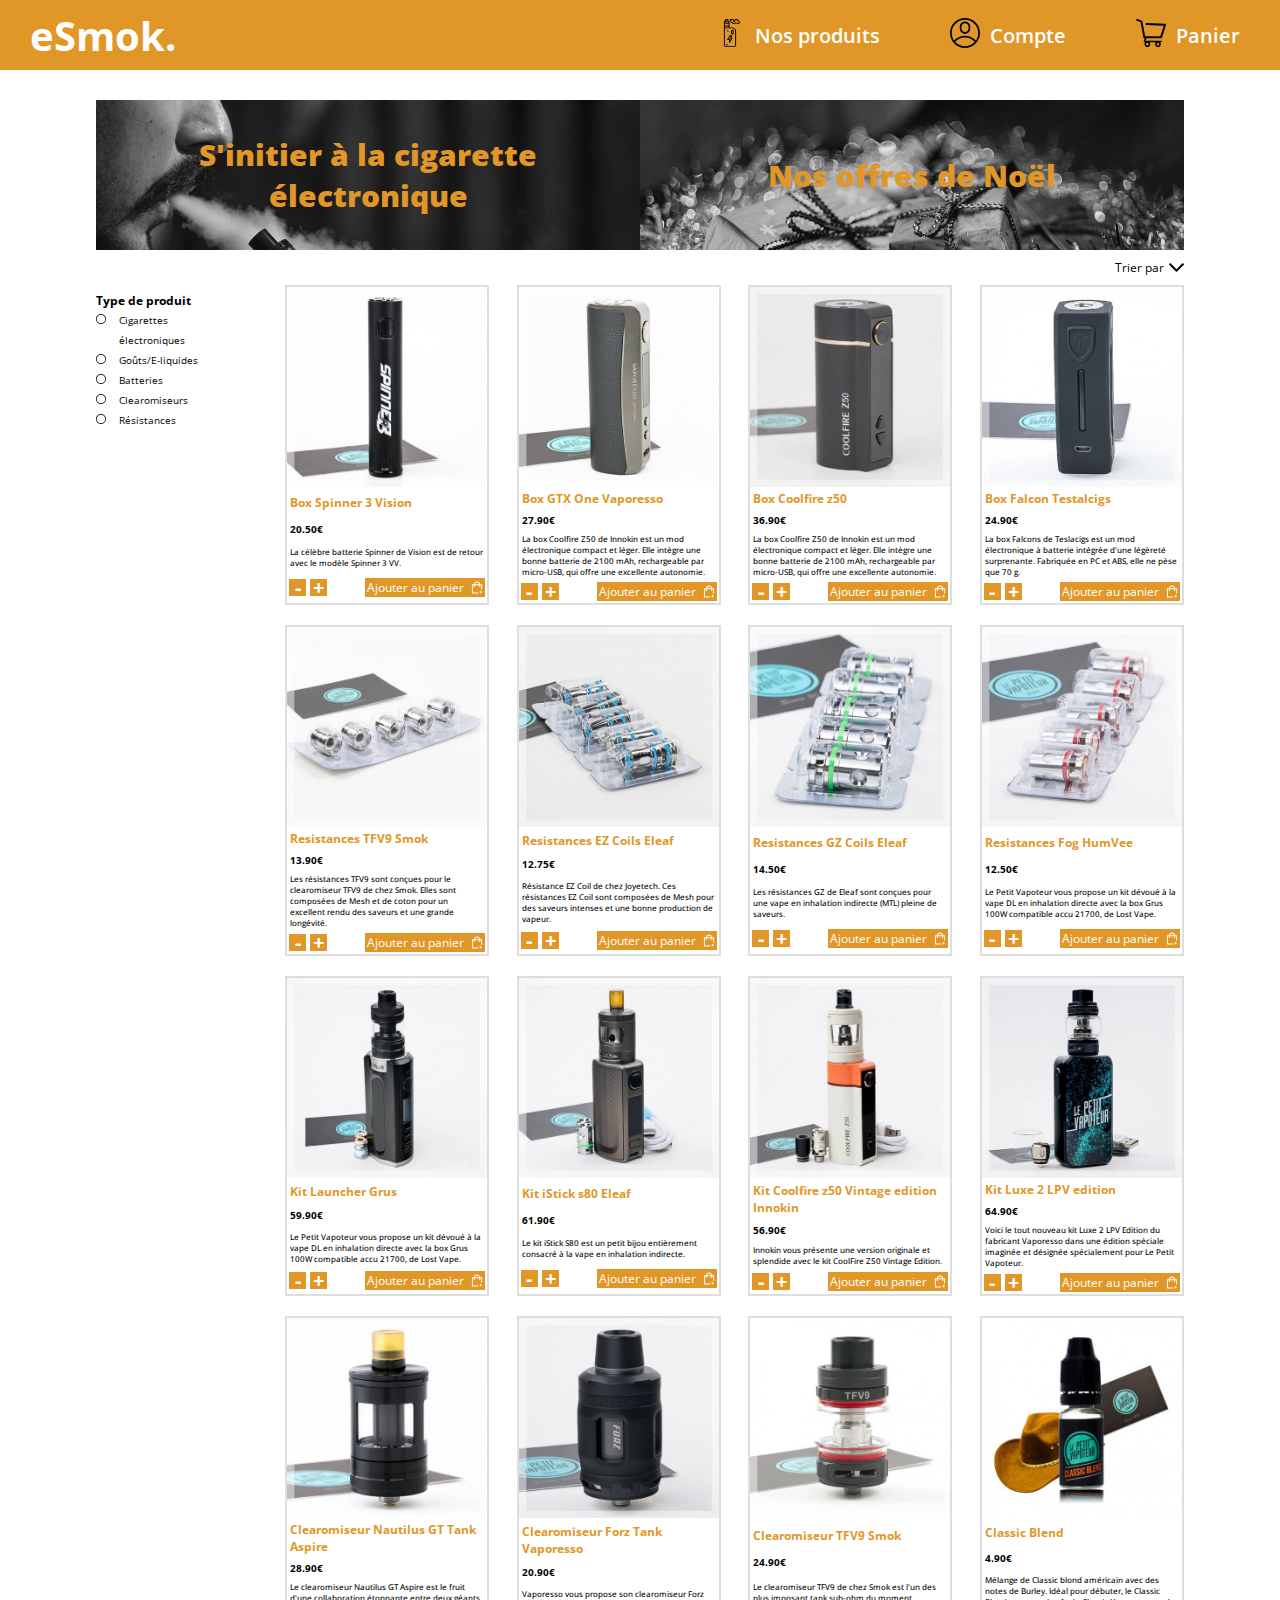
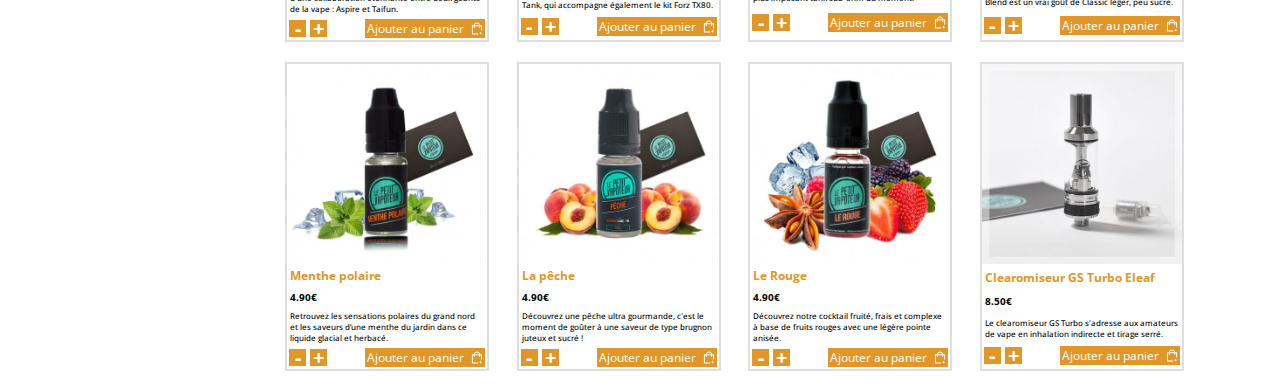
<file: index.html>
<!DOCTYPE html>
<html lang="fr">

<head>
    <meta charset="UTF-8">
    <meta name="viewport" content="width=device-width, initial-scale=1.0">
    <title>Accueil</title>
    <!-- CSS personnel -->
    <link rel="stylesheet" href="assets/css/style.css">
    <script type="text/javascript" src="assets/js/jquery-3.5.1.min.js"></script>
    <script type="text/javascript" src="assets/js/script.js"></script>
</head>

<body>
    <header>
        <nav class="navbar">
            <div class="brand">
                <a href="index.html" class="navbar-brand">eSmok.</a>
            </div>
            <div class="nav-links">
                <ul class="links">
                    <li>
                        <p><img class="link-icon" src="assets/img/electronic-cigarette.svg" alt=""></p><a href="#">Nos
                            produits</a>
                    </li>
                    <li>
                        <p><img class="link-icon" src="assets/img/account.svg" alt=""></p><a href="#">Compte</a>
                    </li>
                    <li>
                        <p><img class="link-icon" src="assets/img/shopping-cart-empty-side-view.svg" alt=""></p><a
                            href="cart.html">Panier</a>
                    </li>
                </ul>
            </div>
        </nav>
    </header>
    <main class="main-section">
        <div class="special-offers">
            <div class="begin-vape">
                <h6>S'initier à la cigarette électronique</h6>
            </div>
            <div class="current-offer">
                <h6>Nos offres de Noël</h6>
            </div>
        </div>
        <div class="purchase">
            <div class="filters">
                <ul class="type-filter">
                    <h3 class="filter-label">Type de produit</h3>
                    <li class="fil">
                        <p><img class="filter-checkbox ecig" src="assets/img/filter-unchecked.svg" alt="filtre non coché"></p>
                        <p>Cigarettes électroniques</p>
                    </li>
                    <li class="fil">
                        <p><img class="filter-checkbox liquid" src="assets/img/filter-unchecked.svg" alt="filtre non coché"></p>
                        <p>Goûts/E-liquides</p>
                    </li>
                    <li class="fil">
                        <p><img class="filter-checkbox bat" src="assets/img/filter-unchecked.svg" alt="filtre non coché"></p>
                        <p>Batteries</p>
                    </li>
                    <li class="fil">
                        <p><img class="filter-checkbox clearo" src="assets/img/filter-unchecked.svg" alt="filtre non coché"></p>
                        <p>Clearomiseurs</p>
                    </li>
                    <li class="fil">
                        <p><img class="filter-checkbox res" src="assets/img/filter-unchecked.svg" alt="filtre non coché"></p>
                        <p>Résistances</p>
                    </li>
                </ul>
            </div>
            <div class="items">
                <div class="sort-by"><img src="assets/img/angle-arrow-down.svg" alt="">Trier par</div>
                <!-- <div class="item">
                    <img class="pic" src="assets/img/clearomiseur-gs-turbo-eleaf.jpg" alt="image produit">
                    <p class="item-name">Clearomiseur GS Turbo Eleaf</p>
                    <p class="price">8,50€</p>
                    <p class="desc">Le clearomiseur GS Turbo s'adresse aux amateurs de vape en inhalation indirecte et
                        tirage serré.
                    </p>
                    <div class="manage-cart">
                        <div class="plus-minus">
                            <a rel="nofollow" class="button del-article" href="#">-</a>
                            <p class="amount">1</p>
                            <a rel="nofollow" class="button add-article" href="#">+</a>
                        </div>
                        <div class="add-to-cart">
                            <a rel="nofollow" class="cart-add" href="#">Ajouter au panier<img
                                    src="assets/img/add-to-basket.svg" alt=""></a>
                        </div>
                    </div>
                </div>
                <div class="item">
                    <img class="pic" src="assets/img/le-rouge-le-petit-vapoteur.jpg" alt="image produit">
                    <h3 class="item-name">Le Rouge</h3>
                    <p class="price">4.90€</p>
                    <p class="desc">Découvrez notre cocktail fruité, frais et complexe à base de fruits rouges avec une
                        légère pointe anisée.
                    </p>
                    <div class="manage-cart">
                        <div class="plus-minus">
                            <a rel="nofollow" class="button del-article" href="#">-</a>
                            <p class="amount">1</p>
                            <a rel="nofollow" class="button add-article" href="#">+</a>
                        </div>
                        <div class="add-to-cart">
                            <a rel="nofollow" class="cart-add" href="#">Ajouter au panier<img
                                    src="assets/img/add-to-basket.svg" alt=""></a>
                        </div>
                    </div>
                </div>
                <div class="item">
                    <img class="pic" src="assets/img/e-liquide-peche-le-petit-vapoteur.jpg" alt="image produit">
                    <h3 class="item-name">La pêche</h3>
                    <p class="price">4.90€</p>
                    <p class="desc">Découvrez une pêche ultra gourmande, c'est le moment de goûter à une saveur de type
                        brugnon juteux et sucré !
                    </p>
                    <div class="manage-cart">
                        <div class="plus-minus">
                            <a rel="nofollow" class="button del-article" href="#">-</a>
                            <p class="amount">1</p>
                            <a rel="nofollow" class="button add-article" href="#">+</a>
                        </div>
                        <div class="add-to-cart">
                            <a rel="nofollow" class="cart-add" href="#">Ajouter au panier<img
                                    src="assets/img/add-to-basket.svg" alt=""></a>
                        </div>
                    </div>
                </div>
                <div class="item">
                    <img class="pic" src="assets/img/menthe-polaire-le-petit-vapoteur.jpg" alt="image produit">
                    <h3 class="item-name">Menthe polaire</h3>
                    <p class="price">4.90€</p>
                    <p class="desc">Retrouvez les sensations polaires du grand nord et les saveurs d’une menthe du
                        jardin dans ce liquide glacial et herbacé.
                    </p>
                    <div class="manage-cart">
                        <div class="plus-minus">
                            <a rel="nofollow" class="button del-article" href="#">-</a>
                            <p class="amount">1</p>
                            <a rel="nofollow" class="button add-article" href="#">+</a>
                        </div>
                        <div class="add-to-cart">
                            <a rel="nofollow" class="cart-add" href="#">Ajouter au panier<img
                                    src="assets/img/add-to-basket.svg" alt=""></a>
                        </div>
                    </div>
                </div>
                <div class="item">
                    <img class="pic" src="assets/img/classic-blend-le-petit-vapoteur.jpg" alt="image produit">
                    <h3 class="item-name">Classic Blend</h3>
                    <p class="price">4.90€</p>
                    <p class="desc">Mélange de Classic blond américain avec des notes de Burley. Idéal pour débuter, le
                        Classic Blend est un vrai goût de Classic léger, peu sucré.
                    </p>
                    <div class="manage-cart">
                        <div class="plus-minus">
                            <a rel="nofollow" class="button del-article" href="#">-</a>
                            <p class="amount">1</p>
                            <a rel="nofollow" class="button add-article" href="#">+</a>
                        </div>
                        <div class="add-to-cart">
                            <a rel="nofollow" class="cart-add" href="#">Ajouter au panier<img
                                    src="assets/img/add-to-basket.svg" alt=""></a>
                        </div>
                    </div>
                </div>
                <div class="item">
                    <img class="pic" src="assets/img/clearomiseur-tfv9-smok.jpg" alt="image produit">
                    <h3 class="item-name">Clearomiseur TFV9 Smok</h3>
                    <p class="price">24,90€</p>
                    <p class="desc">Le clearomiseur TFV9 de chez Smok est l'un des plus imposant tank sub-ohm du moment.
                    </p>
                    <div class="manage-cart">
                        <div class="plus-minus">
                            <a rel="nofollow" class="button del-article" href="#">-</a>
                            <p class="amount">1</p>
                            <a rel="nofollow" class="button add-article" href="#">+</a>
                        </div>
                        <div class="add-to-cart">
                            <a rel="nofollow" class="cart-add" href="#">Ajouter au panier<img
                                    src="assets/img/add-to-basket.svg" alt=""></a>
                        </div>
                    </div>
                </div>
                <div class="item">
                    <img class="pic" src="assets/img/clearomiseur-forz-tank-vaporesso.jpg" alt="image produit">
                    <h3 class="item-name">Clearomiseur Forz Tank Vaporesso</h3>
                    <p class="price">20.90€</p>
                    <p class="desc">Vaporesso vous propose son clearomiseur Forz Tank, qui accompagne également le kit
                        Forz TX80.
                    </p>
                    <div class="manage-cart">
                        <div class="plus-minus">
                            <a rel="nofollow" class="button del-article" href="#">-</a>
                            <p class="amount">1</p>
                            <a rel="nofollow" class="button add-article" href="#">+</a>
                        </div>
                        <div class="add-to-cart">
                            <a rel="nofollow" class="cart-add" href="#">Ajouter au panier<img
                                    src="assets/img/add-to-basket.svg" alt=""></a>
                        </div>
                    </div>
                </div>
                <div class="item">
                    <img class="pic" src="assets/img/clearomiseur-nautilus-gt-tank-aspire.jpg" alt="image produit">
                    <h3 class="item-name">Clearomiseur Nautilus GT Tank Aspire</h3>
                    <p class="price">28,90€</p>
                    <p class="desc">Le clearomiseur Nautilus GT Aspire est le fruit d'une collaboration étonnante entre
                        deux géants de la vape : Aspire et Taifun.
                    </p>
                    <div class="manage-cart">
                        <div class="plus-minus">
                            <a rel="nofollow" class="button del-article" href="#">-</a>
                            <p class="amount">1</p>
                            <a rel="nofollow" class="button add-article" href="#">+</a>
                        </div>
                        <div class="add-to-cart">
                            <a rel="nofollow" class="cart-add" href="#">Ajouter au panier<img
                                    src="assets/img/add-to-basket.svg" alt=""></a>
                        </div>
                    </div>
                </div>
                <div class="item">
                    <img class="pic" src="assets/img/kit-luxe-2-lpv-edition.jpg" alt="image produit">
                    <h3 class="item-name">Kit Luxe 2 LPV edition</h3>
                    <p class="price">64.90€</p>
                    <p class="desc">Voici le tout nouveau kit Luxe 2 LPV Edition du fabricant Vaporesso dans une édition
                        spéciale imaginée et désignée spécialement pour Le Petit Vapoteur.
                    </p>
                    <div class="manage-cart">
                        <div class="plus-minus">
                            <a rel="nofollow" class="button del-article" href="#">-</a>
                            <p class="amount">1</p>
                            <a rel="nofollow" class="button add-article" href="#">+</a>
                        </div>
                        <div class="add-to-cart">
                            <a rel="nofollow" class="cart-add" href="#">Ajouter au panier<img
                                    src="assets/img/add-to-basket.svg" alt=""></a>
                        </div>
                    </div>
                </div>
                <div class="item">
                    <img class="pic" src="assets/img/kit-coolfire-z50-vintage-edition-innokin.jpg" alt="image produit">
                    <h3 class="item-name">Kit Coolfire z50 Vintage edition Innokin</h3>
                    <p class="price">56.90€</p>
                    <p class="desc">Innokin vous présente une version originale et splendide avec le kit CoolFire Z50
                        Vintage Edition.
                    </p>
                    <div class="manage-cart">
                        <div class="plus-minus">
                            <a rel="nofollow" class="button del-article" href="#">-</a>
                            <p class="amount">1</p>
                            <a rel="nofollow" class="button add-article" href="#">+</a>
                        </div>
                        <div class="add-to-cart">
                            <a rel="nofollow" class="cart-add" href="#">Ajouter au panier<img
                                    src="assets/img/add-to-basket.svg" alt=""></a>
                        </div>
                    </div>
                </div>
                <div class="item">
                    <img class="pic" src="assets/img/kit-istick-s80-eleaf.jpg" alt="image produit">
                    <h3 class="item-name">Kit iStick s80 Eleaf</h3>
                    <p class="price">61.90€</p>
                    <p class="desc">Le kit iStick S80 est un petit bijou entièrement consacré à la vape en inhalation
                        indirecte.
                    </p>
                    <div class="manage-cart">
                        <div class="plus-minus">
                            <a rel="nofollow" class="button del-article" href="#">-</a>
                            <p class="amount">1</p>
                            <a rel="nofollow" class="button add-article" href="#">+</a>
                        </div>
                        <div class="add-to-cart">
                            <a rel="nofollow" class="cart-add" href="#">Ajouter au panier<img
                                    src="assets/img/add-to-basket.svg" alt=""></a>
                        </div>
                    </div>
                </div>
                <div class="item">
                    <img class="pic" src="assets/img/kit-launcher-grus.jpg" alt="image produit">
                    <h3 class="item-name">Kit Launcher Grus</h3>
                    <p class="price">59.90€</p>
                    <p class="desc">Le Petit Vapoteur vous propose un kit dévoué à la vape DL en inhalation directe avec
                        la box Grus 100W compatible accu 21700, de Lost Vape.
                    </p>
                    <div class="manage-cart">
                        <div class="plus-minus">
                            <a rel="nofollow" class="button del-article" href="#">-</a>
                            <p class="amount">1</p>
                            <a rel="nofollow" class="button add-article" href="#">+</a>
                        </div>
                        <div class="add-to-cart">
                            <a rel="nofollow" class="cart-add" href="#">Ajouter au panier<img
                                    src="assets/img/add-to-basket.svg" alt=""></a>
                        </div>
                    </div>
                </div>
                <div class="item">
                    <img class="pic" src="assets/img/resistances-fog-humvee.jpg" alt="image produit">
                    <h3 class="item-name">Resistances Fog HumVee</h3>
                    <p class="price">12.50€</p>
                    <p class="desc">Le Petit Vapoteur vous propose un kit dévoué à la vape DL en inhalation directe avec
                        la box Grus 100W compatible accu 21700, de Lost Vape.
                    </p>
                    <div class="manage-cart">
                        <div class="plus-minus">
                            <a rel="nofollow" class="button del-article" href="#">-</a>
                            <p class="amount">1</p>
                            <a rel="nofollow" class="button add-article" href="#">+</a>
                        </div>
                        <div class="add-to-cart">
                            <a rel="nofollow" class="cart-add" href="#">Ajouter au panier<img
                                    src="assets/img/add-to-basket.svg" alt=""></a>
                        </div>
                    </div>
                </div>
                <div class="item">
                    <img class="pic" src="assets/img/resistances-gz-coils-eleaf.jpg" alt="image produit">
                    <h3 class="item-name">Resistances GZ Coils Eleaf</h3>
                    <p class="price">14.50€</p>
                    <p class="desc">Les résistances GZ de Eleaf sont conçues pour une vape en inhalation indirecte (MTL)
                        pleine de saveurs.
                    </p>
                    <div class="manage-cart">
                        <div class="plus-minus">
                            <a rel="nofollow" class="button del-article" href="#">-</a>
                            <p class="amount">1</p>
                            <a rel="nofollow" class="button add-article" href="#">+</a>
                        </div>
                        <div class="add-to-cart">
                            <a rel="nofollow" class="cart-add" href="#">Ajouter au panier<img
                                    src="assets/img/add-to-basket.svg" alt=""></a>
                        </div>
                    </div>
                </div>
                <div class="item">
                    <img class="pic" src="assets/img/resistances-ez-coil-joyetech.jpg" alt="image produit">
                    <h3 class="item-name">Resistances EZ Coil Eleaf</h3>
                    <p class="price">12.75€</p>
                    <p class="desc">Résistance EZ Coil de chez Joyetech. Ces résistances EZ Coil sont composées de Mesh
                        pour des saveurs intenses et une bonne production de vapeur.
                    </p>
                    <div class="manage-cart">
                        <div class="plus-minus">
                            <a rel="nofollow" class="button del-article" href="#">-</a>
                            <p class="amount">1</p>
                            <a rel="nofollow" class="button add-article" href="#">+</a>
                        </div>
                        <div class="add-to-cart">
                            <a rel="nofollow" class="cart-add" href="#">Ajouter au panier<img
                                    src="assets/img/add-to-basket.svg" alt=""></a>
                        </div>
                    </div>
                </div>
                <div class="item">
                    <img class="pic" src="assets/img/resistances-tfv9-smok.jpg" alt="image produit">
                    <h3 class="item-name">Resistances TFV9 Smok</h3>
                    <p class="price">13.90€</p>
                    <p class="desc">Les résistances TFV9 sont conçues pour le clearomiseur TFV9 de chez Smok. Elles sont
                        composées de Mesh et de coton pour un excellent rendu des saveurs et une grande longévité.
                    </p>
                    <div class="manage-cart">
                        <div class="plus-minus">
                            <a rel="nofollow" class="button del-article" href="#">-</a>
                            <p class="amount">1</p>
                            <a rel="nofollow" class="button add-article" href="#">+</a>
                        </div>
                        <div class="add-to-cart">
                            <a rel="nofollow" class="cart-add" href="#">Ajouter au panier<img
                                    src="assets/img/add-to-basket.svg" alt=""></a>
                        </div>
                    </div>
                </div>
                <div class="item">
                    <img class="pic" src="assets/img/box-falcons-teslacigs.jpg" alt="image produit">
                    <h3 class="item-name">Box Falcon Testalcigs</h3>
                    <p class="price">24.90€</p>
                    <p class="desc">La box Falcons de Teslacigs est un mod électronique à batterie intégrée d'une
                        légèreté surprenante. Fabriquée en PC et ABS, elle ne pèse que 70 g.
                    </p>
                    <div class="manage-cart">
                        <div class="plus-minus">
                            <a rel="nofollow" class="button del-article" href="#">-</a>
                            <p class="amount">1</p>
                            <a rel="nofollow" class="button add-article" href="#">+</a>
                        </div>
                        <div class="add-to-cart">
                            <a rel="nofollow" class="cart-add" href="#">Ajouter au panier<img
                                    src="assets/img/add-to-basket.svg" alt=""></a>
                        </div>
                    </div>
                </div>
                <div class="item">
                    <img class="pic" src="assets/img/box-coolfire-z50.jpg" alt="image produit">
                    <h3 class="item-name">Box Coolfire z50</h3>
                    <p class="price">36.90€</p>
                    <p class="desc">La box Coolfire Z50 de Innokin est un mod électronique compact et léger. Elle
                        intègre une bonne batterie de 2100 mAh, rechargeable par micro-USB, qui offre une excellente
                        autonomie.
                    </p>
                    <div class="manage-cart">
                        <div class="plus-minus">
                            <a rel="nofollow" class="button del-article" href="#">-</a>
                            <p class="amount">1</p>
                            <a rel="nofollow" class="button add-article" href="#">+</a>
                        </div>
                        <div class="add-to-cart">
                            <a rel="nofollow" class="cart-add" href="#">Ajouter au panier<img
                                    src="assets/img/add-to-basket.svg" alt=""></a>
                        </div>
                    </div>
                </div>
                <div class="item">
                    <img class="pic" src="assets/img/box-gtx-one-vaporesso.jpg" alt="image produit">
                    <h3 class="item-name">Box GTX One Vaporesso</h3>
                    <p class="price">27.90€</p>
                    <p class="desc">La box GTX One est un mod électronique compact et fin, fabriqué avec plusieurs
                        matériaux robustes, antidérapants et ne craignant pas les rayures.
                    </p>
                    <div class="manage-cart">
                        <div class="plus-minus">
                            <a rel="nofollow" class="button del-article" href="#">-</a>
                            <p class="amount">1</p>
                            <a rel="nofollow" class="button add-article" href="#">+</a>
                        </div>
                        <div class="add-to-cart">
                            <a rel="nofollow" class="cart-add" href="#">Ajouter au panier<img
                                    src="assets/img/add-to-basket.svg" alt=""></a>
                        </div>
                    </div>
                </div>
                <div class="item">
                    <img class="pic" src="assets/img/batterie-spinner-3-vision.jpg" alt="image produit">
                    <h3 class="item-name">Box Spinner 3 Vision</h3>
                    <p class="price">20.50€</p>
                    <p class="desc">La célèbre batterie Spinner de Vision est de retour avec le modèle Spinner 3 VV.
                    </p>
                    <div class="manage-cart">
                        <div class="plus-minus">
                            <a rel="nofollow" class="button del-article" href="#">-</a>
                            <p class="amount">1</p>
                            <a rel="nofollow" class="button add-article" href="#">+</a>
                        </div>
                        <div class="add-to-cart">
                            <a rel="nofollow" class="cart-add" href="#">Ajouter au panier<img
                                    src="assets/img/add-to-basket.svg" alt=""></a>
                        </div>
                    </div>
                </div> -->
            </div>
        </div>
    </main>
</body>
</html>
</file>
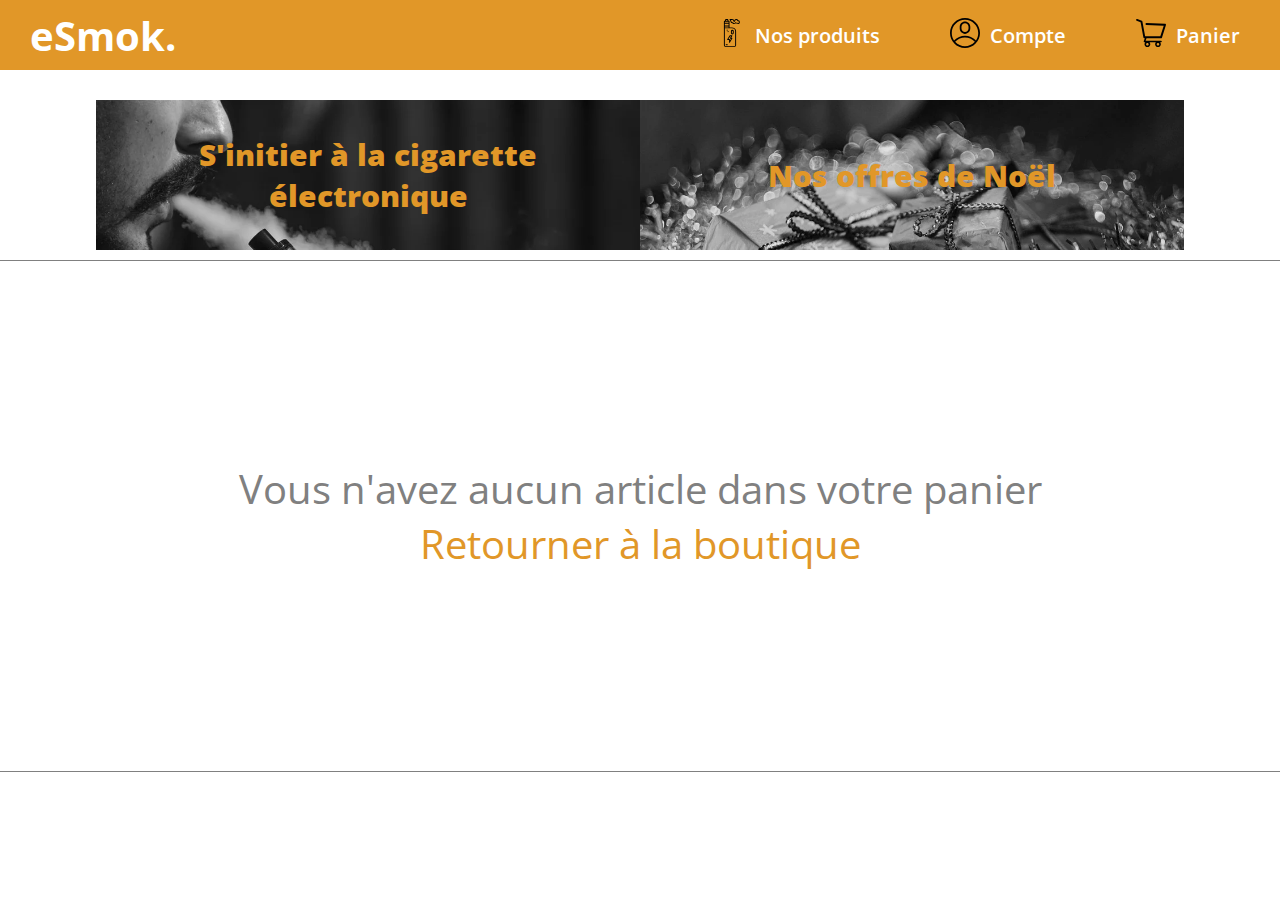
<file: cart.html>
<!DOCTYPE html>
<html lang="fr">

<head>
    <meta charset="UTF-8">
    <meta name="viewport" content="width=device-width, initial-scale=1.0">
    <title>Accueil</title>
    <!-- CSS personnel -->
    <link rel="stylesheet" href="assets/css/style.css">
    <script type="text/javascript" src="assets/js/jquery-3.5.1.min.js"></script>
    <script type="text/javascript" src="assets/js/scriptcart.js"></script>
</head>

<body>
    <header>
        <nav class="navbar">
            <div class="brand">
                <a href="index.html" class="navbar-brand">eSmok.</a>
            </div>
            <div class="nav-links">
                <ul class="links">
                    <li>
                        <p><img class="link-icon" src="assets/img/electronic-cigarette.svg" alt=""></p><a href="#">Nos
                            produits</a>
                    </li>
                    <li>
                        <p><img class="link-icon" src="assets/img/account.svg" alt=""></p><a href="#">Compte</a>
                    </li>
                    <li>
                        <p><img class="link-icon" src="assets/img/shopping-cart-empty-side-view.svg" alt=""></p><a
                            href="#">Panier</a>
                    </li>
                </ul>
            </div>
        </nav>
    </header>
    <main class="main-section">
        <div class="special-offers">
            <div class="begin-vape">
                <h6>S'initier à la cigarette électronique</h6>
            </div>
            <div class="current-offer">
                <h6>Nos offres de Noël</h6>
            </div>
        </div>
        <div class="purchase">
            <div class="cart">
                <div class="empty-cart">
                    <p>Vous n'avez aucun article
                        dans votre panier</p>
                    <a href="index.html">Retourner à la boutique</a>
                </div>
            </div>
        </div>
</file>
<file: assets/css/style.css>
@import url('https://fonts.googleapis.com/css2?family=Open+Sans:ital,wght@0,300;0,400;0,600;0,700;0,800;1,300;1,400;1,600;1,700;1,800&display=swap');

/* Establishing an overall font family for the whole website */

* {
    margin: 0;
    font-family: 'Open Sans', sans-serif;
}

/* Navbar style */

.navbar {
    display: flex;
    height: 70px;
    justify-content: space-between;
    align-items: center;
    background-color: #E19728;
    margin-bottom: 30px;
}


.navbar-brand {
    font-size: 40px;
    margin-left: 30px;
    text-decoration: none;
    color:white;
    font-weight: 700;
}

/* Navbar links style */

.nav-links .links {
    display: flex;
    align-items: center;

}

.nav-links ul li {
    padding: 0px 30px;
    list-style: none;
    display: flex;
    align-items: center;
}

.nav-links ul li:hover {
    background-color: rgba(128,128,128,0.4)
}

.nav-links ul li a{
    margin: 10px;
    text-decoration: none;
    font-size: 20px;
    color: white;
    font-weight: 600;
}

.nav-links ul li img {
    max-width: 30px;
}

/* End navbar style */

/* Main style */

.main-section {
    width: 85%;
    margin: auto;
}

/* Advertising banner style */

.special-offers {
    display: flex;
}

.special-offers div {
    height: 150px;
    width: 50%;
    overflow: hidden;
    background-size: 100%;
    background-repeat: no-repeat;
    display: flex;
    align-items: center;
    justify-content: center;
}

.special-offers .begin-vape h6 {
    color: #E19728;
    font-weight: 900;
    font-size: 30px;
    text-align: center;
}

.special-offers .begin-vape {
    background-image: url(../img/eliquid-3576069_960_720.webp); 
}

.special-offers .current-offer {
    background-image: url(../img/christmas-5815034_960_720.webp);
}

.special-offers .current-offer h6 {
    color: #E19728;
    font-weight: 900;
    font-size: 30px;
    text-align: center;
}

/* End advertsising banner style */

/* Purchase section style */

main .purchase {
    margin-top: 10px;
    display: flex;
    justify-content: space-evenly;
}

/* Filters style */

main .purchase .filters {
    width: 15%; 
    display: flex;
    justify-content: center;
    overflow: hidden;
    margin-right: 5%;
    margin-top: 30px;
}

main .purchase .filters ul {
    font-size: 10px;
    line-height: 20px;
    align-items: center;
    padding: 0;
}

main .purchase .filters ul li {
    list-style: none;
    display: flex;
    justify-content: left;
}

main .purchase .filters ul li img {
    height: 10px;
    margin-right: 1vw;
}

.purchase .filters ul li.off-filters {
    display: flex;
    align-items: center;
    font-size: 8px;
    background-color: rgb(197, 197, 197);
    border: 1px solid rgb(144, 144, 144);
    padding-left: 3px;
    margin-top: 5px;
}

/* Items style */

main .purchase .items {
    display: flex;
    flex-wrap: wrap;
    flex-direction: row;
    justify-content: space-between;
    font-size: 12px;
    width: 100%;
}

/* Sort by */

.sort-by {
    display: flex;
    flex-direction: row-reverse;
    width: 100%;
    margin-bottom: 10px;
    text-align: right;
    line-height: 15px;
}

.sort-by img {
    width: 15px;
    margin-left: 5px;
}

/* Cards style */

main .purchase .items .item {
    width: 200px;
    border: 2px solid rgba(126, 126, 126, 0.253);
    display: flex;
    flex-wrap: wrap;
    align-items: flex-start;
    overflow: hidden;
    margin-bottom: 20px;
}

main .purchase .items .item .item-name {
    color: #E19728;
    font-weight: 700;
    margin: 3px;
    font-size: 12px;
    width: 100%;
}

main .purchase .items .item .price {
    font-weight: 700;
    margin: 3px;
    font-size: 10px;
}

main .purchase .items .item .desc {
    font-weight: 500;
    margin: 3px;
    font-size: 8px;
}

main .purchase .items .item .pic {
    max-width: 100%;
    max-height: 100%;
    height: auto;
    width: auto;
}

/* Item cards - manage cart section style */

.manage-cart {
    display: flex;
    justify-content: space-between;
    align-items: center;
    width: 100%;
}

.plus-minus {
    display: flex;
    align-items: center;
}

.button {
    background-color: #E19728;
    color: white;
    padding: 1px 1px;
    text-align: center;
    font-weight: 700;
    font-size: 20px;
    line-height: 15px;
    margin: 2px;
    height: 15px;
    width: 15px;
    text-decoration: none;
}

.add-to-cart {
    margin: 2px;
    width: 60%;
}

.cart-add {
    display: flex;
    justify-content: space-between;
    color: #ffffff;
    background-color: #E19728;
    text-decoration: none;
    padding: 1px 2px;
    
}

.cart-add img {
    width: 12px;
    filter: invert(100%) sepia(97%) saturate(16%) hue-rotate(212deg) brightness(105%) contrast(100%);
}

/* Cart style */

.cart {
    display: flex;
    flex-direction: column;
    align-items: center;
}

.cart-item {
    display: flex;
    width: 80%;
    justify-content: center;
    height: 300px;
}

.cart-text {
    font-size: 20px;
    display: flex;
    flex-direction: column;
    justify-content: space-around;
}

.cart-item .pic {
    max-width: 100%;
    max-height: 100%;
    height: auto;
    width: auto;
}

.cart-text .button {
    height: 40px;
    width: 40px;
    text-align: center;
    line-height: 40px;
    margin: 0px 5px;
}

.cart-text .cart-add {
    width: 30%;
    padding: 2px;
    padding-left: 12px;
    font-size: 12px;  
    text-align: center;  
}

.empty-cart {
    width: 100%;
    font-size: 40px;
    color: grey;
    border: 1px solid grey;
    padding: 200px;
    text-align: center;
}

.empty-cart a {
    text-decoration: none;
    color: #E19728;
}

/* main .purchase .items .item .desc {
    text-overflow: ellipsis;
} */

@media (max-width:576px) {

}
</file>
